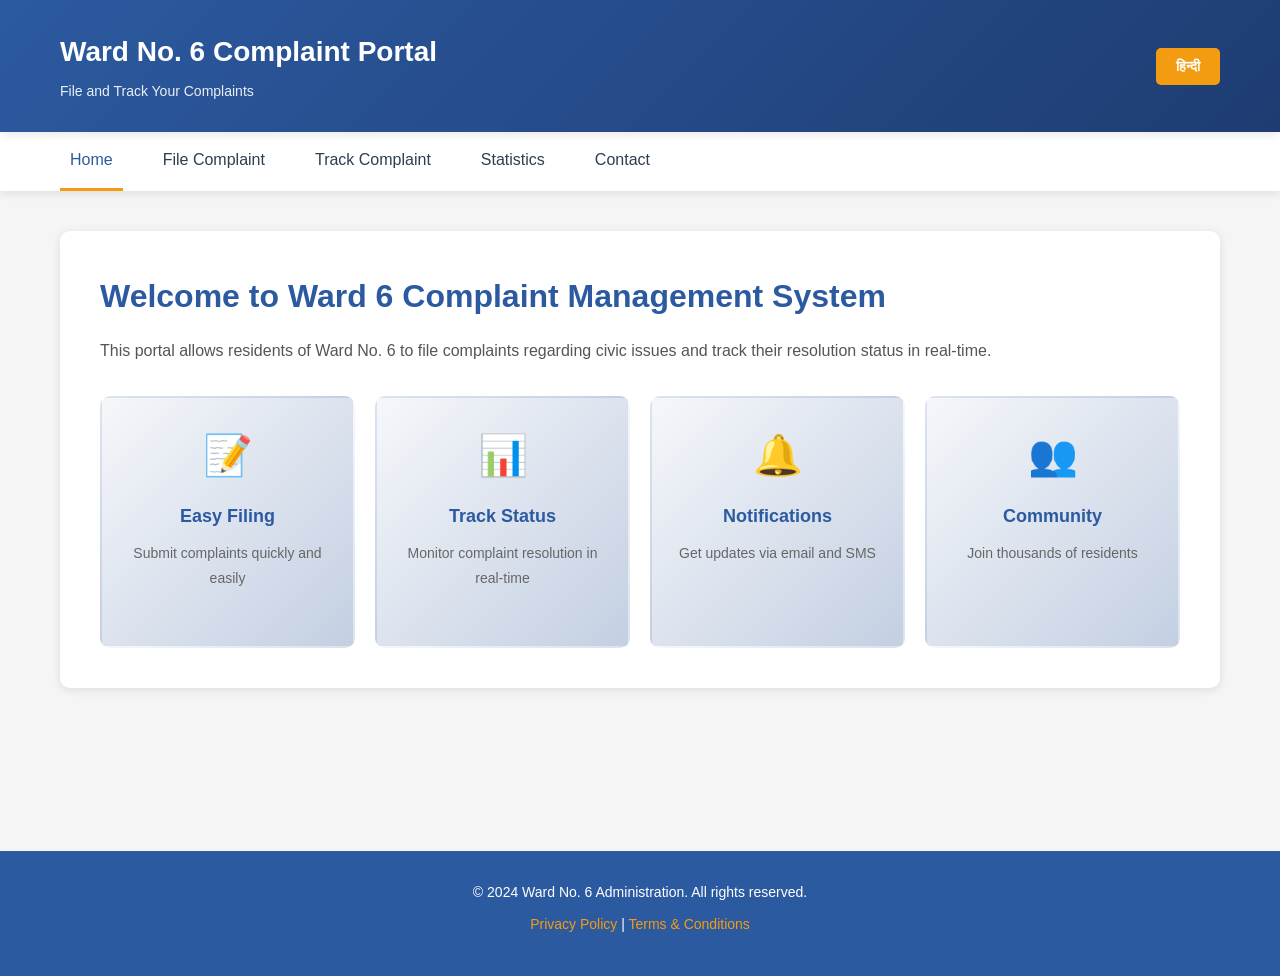
<file: index.html>
<!DOCTYPE html>
<html lang="en">
<head>
    <meta charset="UTF-8">
    <meta name="viewport" content="width=device-width, initial-scale=1.0">
    <title>Ward 6 Complaint Portal</title>
    <link rel="stylesheet" href="styles.css">
</head>
<body>
    <!-- Header with Language Toggle -->
    <header class="header">
        <div class="container">
            <div class="header-content">
                <div class="logo-section">
                    <h1 id="mainTitle">Ward No. 6 Complaint Portal</h1>
                    <p id="mainSubtitle">File and Track Your Complaints</p>
                </div>
                <button id="languageToggle" class="lang-toggle">हिन्दी</button>
            </div>
        </div>
    </header>

    <!-- Navigation -->
    <nav class="navbar">
        <div class="container">
            <ul class="nav-menu">
                <li><a href="#home" id="navHome" class="nav-link active">Home</a></li>
                <li><a href="#file-complaint" id="navFileComplaint" class="nav-link">File Complaint</a></li>
                <li><a href="#track-complaint" id="navTrackComplaint" class="nav-link">Track Complaint</a></li>
                <li><a href="#statistics" id="navStatistics" class="nav-link">Statistics</a></li>
                <li><a href="#contact" id="navContact" class="nav-link">Contact</a></li>
            </ul>
        </div>
    </nav>

    <!-- Main Content -->
    <main class="main-content">
        <div class="container">

            <!-- Home Section -->
            <section id="home" class="section">
                <div class="welcome-box">
                    <h2 id="welcomeTitle">Welcome to Ward 6 Complaint Management System</h2>
                    <p id="welcomeText">
                        This portal allows residents of Ward No. 6 to file complaints regarding civic issues and track their resolution status in real-time.
                    </p>
                    <div class="features-grid">
                        <div class="feature-card">
                            <div class="feature-icon">📝</div>
                            <h3 id="featureFileTitle">Easy Filing</h3>
                            <p id="featureFileText">Submit complaints quickly and easily</p>
                        </div>
                        <div class="feature-card">
                            <div class="feature-icon">📊</div>
                            <h3 id="featureTrackTitle">Track Status</h3>
                            <p id="featureTrackText">Monitor complaint resolution in real-time</p>
                        </div>
                        <div class="feature-card">
                            <div class="feature-icon">🔔</div>
                            <h3 id="featureNotifyTitle">Notifications</h3>
                            <p id="featureNotifyText">Get updates via email and SMS</p>
                        </div>
                        <div class="feature-card">
                            <div class="feature-icon">👥</div>
                            <h3 id="featureCommunityTitle">Community</h3>
                            <p id="featureCommunityText">Join thousands of residents</p>
                        </div>
                    </div>
                </div>
            </section>

            <!-- File Complaint Section -->
            <section id="file-complaint" class="section">
                <div class="form-container">
                    <h2 id="fileComplaintTitle">File a New Complaint</h2>
                    <form id="complaintForm" class="complaint-form">
                        <div class="form-group">
                            <label for="complaintName" id="labelName">Your Name *</label>
                            <input type="text" id="complaintName" name="name" required>
                        </div>

                        <div class="form-group">
                            <label for="complaintEmail" id="labelEmail">Email Address *</label>
                            <input type="email" id="complaintEmail" name="email" required>
                        </div>

                        <div class="form-group">
                            <label for="complaintPhone" id="labelPhone">Phone Number *</label>
                            <input type="tel" id="complaintPhone" name="phone" required>
                        </div>

                        <div class="form-group">
                            <label for="complaintCategory" id="labelCategory">Category *</label>
                            <select id="complaintCategory" name="category" required>
                                <option value="">Select Category</option>
                                <option value="road">Road and Infrastructure</option>
                                <option value="water">Water Supply</option>
                                <option value="electricity">Electricity</option>
                                <option value="sanitation">Sanitation</option>
                                <option value="traffic">Traffic and Safety</option>
                                <option value="noise">Noise Pollution</option>
                                <option value="public-space">Public Space Maintenance</option>
                                <option value="other">Other</option>
                            </select>
                        </div>

                        <div class="form-group">
                            <label for="complaintLocation" id="labelLocation">Location Details *</label>
                            <input type="text" id="complaintLocation" name="location" placeholder="Street name, landmark, etc." required>
                        </div>

                        <div class="form-group">
                            <label for="complaintDescription" id="labelDescription">Complaint Description *</label>
                            <textarea id="complaintDescription" name="description" rows="5" required></textarea>
                        </div>

                        <div class="form-group">
                            <label for="complaintImage" id="labelImage">Attach Photo (Optional)</label>
                            <input type="file" id="complaintImage" name="image" accept="image/*">
                            <small id="imageHint">Maximum file size: 5MB</small>
                        </div>

                        <div class="form-group checkbox">
                            <input type="checkbox" id="agreeTerms" name="agree" required>
                            <label for="agreeTerms" id="labelAgree">I agree to the terms and conditions *</label>
                        </div>

                        <button type="submit" class="btn btn-primary" id="submitBtn">Submit Complaint</button>
                        <button type="reset" class="btn btn-secondary" id="resetBtn">Clear Form</button>
                    </form>
                </div>
            </section>

            <!-- Track Complaint Section -->
            <section id="track-complaint" class="section">
                <div class="track-container">
                    <h2 id="trackComplaintTitle">Track Your Complaint</h2>
                    <div class="track-search">
                        <input type="text" id="trackingId" placeholder="Enter Complaint ID (e.g., WRD-2024-001)" class="track-input">
                        <button class="btn btn-primary" id="trackBtn">Search</button>
                    </div>
                    <div id="trackingResult" class="tracking-result" style="display: none;">
                        <div class="complaint-details">
                            <h3 id="trackingComplaintId"></h3>
                            <div class="status-timeline">
                                <div class="timeline-item">
                                    <div class="timeline-marker completed"></div>
                                    <div class="timeline-content">
                                        <h4 id="timelineSubmitted">Submitted</h4>
                                        <p id="timelineSubmittedDate"></p>
                                    </div>
                                </div>
                                <div class="timeline-item">
                                    <div class="timeline-marker" id="underReviewMarker"></div>
                                    <div class="timeline-content">
                                        <h4 id="timelineUnderReview">Under Review</h4>
                                        <p id="timelineUnderReviewDate"></p>
                                    </div>
                                </div>
                                <div class="timeline-item">
                                    <div class="timeline-marker" id="inProgressMarker"></div>
                                    <div class="timeline-content">
                                        <h4 id="timelineInProgress">In Progress</h4>
                                        <p id="timelineInProgressDate"></p>
                                    </div>
                                </div>
                                <div class="timeline-item">
                                    <div class="timeline-marker" id="resolvedMarker"></div>
                                    <div class="timeline-content">
                                        <h4 id="timelineResolved">Resolved</h4>
                                        <p id="timelineResolvedDate"></p>
                                    </div>
                                </div>
                            </div>
                            <div class="complaint-info">
                                <p><strong id="infoCategory">Category:</strong> <span id="infoCategoryValue"></span></p>
                                <p><strong id="infoLocation">Location:</strong> <span id="infoLocationValue"></span></p>
                                <p><strong id="infoStatus">Current Status:</strong> <span id="infoStatusValue" class="status-badge"></span></p>
                                <p><strong id="infoAssigned">Assigned To:</strong> <span id="infoAssignedValue"></span></p>
                            </div>
                        </div>
                    </div>
                    <div id="trackingError" class="alert alert-error" style="display: none;"></div>
                </div>
            </section>

            <!-- Statistics Section -->
            <section id="statistics" class="section">
                <h2 id="statisticsTitle">Ward Statistics</h2>
                <div class="stats-grid">
                    <div class="stat-card">
                        <div class="stat-number" id="statTotal">245</div>
                        <div class="stat-label" id="statTotalLabel">Total Complaints</div>
                    </div>
                    <div class="stat-card">
                        <div class="stat-number" id="statResolved">189</div>
                        <div class="stat-label" id="statResolvedLabel">Resolved</div>
                    </div>
                    <div class="stat-card">
                        <div class="stat-number" id="statPending">42</div>
                        <div class="stat-label" id="statPendingLabel">Pending</div>
                    </div>
                    <div class="stat-card">
                        <div class="stat-number" id="statAvgDays">5.2</div>
                        <div class="stat-label" id="statAvgDaysLabel">Avg. Days to Resolve</div>
                    </div>
                </div>
                <div class="chart-container">
                    <h3 id="chartsTitle">Complaint Categories</h3>
                    <canvas id="complaintChart"></canvas>
                </div>
            </section>

            <!-- Contact Section -->
            <section id="contact" class="section">
                <h2 id="contactTitle">Contact Information</h2>
                <div class="contact-grid">
                    <div class="contact-card">
                        <h3 id="contactWardHead">Ward Head Office</h3>
                        <p id="contactWardHeadPhone">📞 +91-XXXXXXXXXX</p>
                        <p id="contactWardHeadEmail">📧 wardhead@example.com</p>
                        <p id="contactWardHeadAddress">📍 Ward No. 6 Office, City</p>
                    </div>
                    <div class="contact-card">
                        <h3 id="contactUrgent">Urgent Issues</h3>
                        <p id="contactEmergencyPhone">📞 Toll-free: 1800-XXX-XXXX</p>
                        <p id="contactHours">⏰ Available 24/7</p>
                        <p id="contactEmailSupport">📧 emergency@example.com</p>
                    </div>
                </div>
            </section>

        </div>
    </main>

    <!-- Footer -->
    <footer class="footer">
        <div class="container">
            <p id="footerText">&copy; 2024 Ward No. 6 Administration. All rights reserved.</p>
            <p id="footerPrivacy"><a href="#" id="privacyLink">Privacy Policy</a> | <a href="#" id="termsLink">Terms & Conditions</a></p>
        </div>
    </footer>

    <script src="script.js"></script>
</body>
</html>
</file>
<file: styles.css>
/* Global Styles */
* {
    margin: 0;
    padding: 0;
    box-sizing: border-box;
}

:root {
    --primary-color: #2c5aa0;
    --secondary-color: #f39c12;
    --success-color: #27ae60;
    --danger-color: #e74c3c;
    --warning-color: #f39c12;
    --light-bg: #ecf0f1;
    --dark-text: #2c3e50;
    --border-color: #bdc3c7;
    --shadow: 0 2px 10px rgba(0, 0, 0, 0.1);
    --transition: all 0.3s ease;
}

body {
    font-family: 'Segoe UI', Tahoma, Geneva, Verdana, sans-serif;
    line-height: 1.6;
    color: var(--dark-text);
    background-color: #f5f5f5;
}

/* Container */
.container {
    max-width: 1200px;
    margin: 0 auto;
    padding: 0 20px;
}

/* Header */
.header {
    background: linear-gradient(135deg, var(--primary-color) 0%, #1e3c72 100%);
    color: white;
    padding: 30px 0;
    box-shadow: var(--shadow);
    position: sticky;
    top: 0;
    z-index: 100;
}

.header-content {
    display: flex;
    justify-content: space-between;
    align-items: center;
}

.logo-section h1 {
    font-size: 28px;
    margin-bottom: 5px;
    font-weight: 700;
}

.logo-section p {
    font-size: 14px;
    opacity: 0.9;
}

.lang-toggle {
    background-color: var(--secondary-color);
    color: white;
    border: none;
    padding: 10px 20px;
    border-radius: 5px;
    cursor: pointer;
    font-weight: 600;
    transition: var(--transition);
    font-size: 14px;
}

.lang-toggle:hover {
    background-color: #e67e22;
    transform: translateY(-2px);
}

/* Navigation Bar */
.navbar {
    background-color: white;
    box-shadow: var(--shadow);
    position: sticky;
    top: 80px;
    z-index: 99;
}

.nav-menu {
    display: flex;
    list-style: none;
    gap: 30px;
    padding: 0;
}

.nav-link {
    display: block;
    color: var(--dark-text);
    text-decoration: none;
    padding: 15px 10px;
    font-weight: 500;
    transition: var(--transition);
    border-bottom: 3px solid transparent;
}

.nav-link:hover,
.nav-link.active {
    color: var(--primary-color);
    border-bottom-color: var(--secondary-color);
}

/* Main Content */
.main-content {
    padding: 40px 0;
    min-height: calc(100vh - 300px);
}

.section {
    margin-bottom: 60px;
    display: none;
}

.section.active {
    display: block;
    animation: fadeIn 0.5s ease-in;
}

@keyframes fadeIn {
    from {
        opacity: 0;
        transform: translateY(10px);
    }
    to {
        opacity: 1;
        transform: translateY(0);
    }
}

/* Welcome Box */
.welcome-box {
    background: white;
    padding: 40px;
    border-radius: 10px;
    box-shadow: var(--shadow);
    margin-bottom: 30px;
}

.welcome-box h2 {
    color: var(--primary-color);
    font-size: 32px;
    margin-bottom: 15px;
}

.welcome-box p {
    font-size: 16px;
    color: #555;
    margin-bottom: 30px;
    line-height: 1.8;
}

/* Features Grid */
.features-grid {
    display: grid;
    grid-template-columns: repeat(auto-fit, minmax(250px, 1fr));
    gap: 20px;
}

.feature-card {
    background: linear-gradient(135deg, #f5f7fa 0%, #c3cfe2 100%);
    padding: 25px;
    border-radius: 10px;
    text-align: center;
    transition: var(--transition);
    cursor: pointer;
    border: 2px solid transparent;
}

.feature-card:hover {
    transform: translateY(-5px);
    box-shadow: var(--shadow);
    border-color: var(--primary-color);
}

.feature-icon {
    font-size: 40px;
    margin-bottom: 15px;
}

.feature-card h3 {
    color: var(--primary-color);
    margin-bottom: 10px;
    font-size: 18px;
}

.feature-card p {
    color: #666;
    font-size: 14px;
}

/* Form Container */
.form-container {
    background: white;
    padding: 40px;
    border-radius: 10px;
    box-shadow: var(--shadow);
    max-width: 800px;
    margin: 0 auto;
}

.form-container h2 {
    color: var(--primary-color);
    font-size: 28px;
    margin-bottom: 30px;
    text-align: center;
}

.complaint-form {
    display: flex;
    flex-direction: column;
    gap: 20px;
}

.form-group {
    display: flex;
    flex-direction: column;
}

.form-group label {
    margin-bottom: 8px;
    font-weight: 600;
    color: var(--dark-text);
    font-size: 14px;
}

.form-group input,
.form-group textarea,
.form-group select {
    padding: 12px;
    border: 2px solid var(--border-color);
    border-radius: 5px;
    font-size: 14px;
    font-family: inherit;
    transition: var(--transition);
}

.form-group input:focus,
.form-group textarea:focus,
.form-group select:focus {
    outline: none;
    border-color: var(--primary-color);
    box-shadow: 0 0 5px rgba(44, 90, 160, 0.3);
}

.form-group textarea {
    resize: vertical;
    min-height: 120px;
}

.form-group small {
    margin-top: 5px;
    color: #999;
    font-size: 12px;
}

.form-group.checkbox {
    flex-direction: row;
    align-items: center;
    gap: 10px;
}

.form-group.checkbox input {
    width: auto;
}

.form-group.checkbox label {
    margin-bottom: 0;
}

/* Buttons */
.btn {
    padding: 12px 24px;
    border: none;
    border-radius: 5px;
    font-size: 16px;
    font-weight: 600;
    cursor: pointer;
    transition: var(--transition);
    text-decoration: none;
    display: inline-block;
    text-align: center;
}

.btn-primary {
    background-color: var(--primary-color);
    color: white;
}

.btn-primary:hover {
    background-color: #1e3c72;
    transform: translateY(-2px);
    box-shadow: 0 5px 15px rgba(44, 90, 160, 0.4);
}

.btn-secondary {
    background-color: #95a5a6;
    color: white;
}

.btn-secondary:hover {
    background-color: #7f8c8d;
}

/* Form Buttons Container */
.complaint-form button {
    width: 48%;
    margin-top: 10px;
}

.complaint-form button[type="submit"] {
    float: left;
}

.complaint-form button[type="reset"] {
    float: right;
}

/* Track Container */
.track-container {
    background: white;
    padding: 40px;
    border-radius: 10px;
    box-shadow: var(--shadow);
    max-width: 900px;
    margin: 0 auto;
}

.track-container h2 {
    color: var(--primary-color);
    font-size: 28px;
    margin-bottom: 30px;
    text-align: center;
}

.track-search {
    display: flex;
    gap: 10px;
    margin-bottom: 30px;
}

.track-input {
    flex: 1;
    padding: 12px;
    border: 2px solid var(--border-color);
    border-radius: 5px;
    font-size: 14px;
}

.track-input:focus {
    outline: none;
    border-color: var(--primary-color);
}

.tracking-result {
    animation: fadeIn 0.5s ease-in;
}

.complaint-details {
    background: #f9f9f9;
    padding: 30px;
    border-radius: 10px;
    border-left: 5px solid var(--primary-color);
}

.complaint-details h3 {
    color: var(--primary-color);
    margin-bottom: 20px;
    font-size: 20px;
}

/* Timeline */
.status-timeline {
    margin-bottom: 30px;
    position: relative;
}

.timeline-item {
    display: flex;
    gap: 20px;
    margin-bottom: 30px;
    position: relative;
}

.timeline-item:not(:last-child)::before {
    content: '';
    position: absolute;
    left: 12px;
    top: 50px;
    width: 2px;
    height: 40px;
    background-color: #ddd;
}

.timeline-marker {
    width: 25px;
    height: 25px;
    border-radius: 50%;
    background-color: #ddd;
    border: 3px solid white;
    flex-shrink: 0;
    position: relative;
    z-index: 2;
    transition: var(--transition);
}

.timeline-marker.completed {
    background-color: var(--success-color);
    border-color: white;
}

.timeline-marker.in-progress {
    background-color: var(--secondary-color);
    animation: pulse 2s infinite;
}

.timeline-marker.pending {
    background-color: #95a5a6;
}

@keyframes pulse {
    0%, 100% {
        box-shadow: 0 0 0 0 rgba(243, 156, 18, 0.7);
    }
    50% {
        box-shadow: 0 0 0 10px rgba(243, 156, 18, 0);
    }
}

.timeline-content h4 {
    color: var(--dark-text);
    margin-bottom: 5px;
    font-size: 16px;
}

.timeline-content p {
    color: #999;
    font-size: 14px;
}

/* Complaint Info */
.complaint-info {
    background: white;
    padding: 20px;
    border-radius: 5px;
    margin-top: 20px;
}

.complaint-info p {
    margin-bottom: 12px;
    padding-bottom: 12px;
    border-bottom: 1px solid #eee;
}

.complaint-info p:last-child {
    border-bottom: none;
    margin-bottom: 0;
    padding-bottom: 0;
}

.status-badge {
    display: inline-block;
    padding: 5px 12px;
    border-radius: 20px;
    font-weight: 600;
    font-size: 12px;
    text-transform: uppercase;
}

.status-badge.submitted {
    background-color: #e8f4f8;
    color: #0277bd;
}

.status-badge.under-review {
    background-color: #fff3e0;
    color: #e65100;
}

.status-badge.in-progress {
    background-color: #f3e5f5;
    color: #6a1b9a;
}

.status-badge.resolved {
    background-color: #e8f5e9;
    color: #1b5e20;
}

/* Alerts */
.alert {
    padding: 15px 20px;
    border-radius: 5px;
    margin-bottom: 20px;
}

.alert-error {
    background-color: #fadbd8;
    color: #922b21;
    border-left: 4px solid #e74c3c;
}

.alert-success {
    background-color: #d5f4e6;
    color: #0b5345;
    border-left: 4px solid #27ae60;
}

/* Statistics */
.stats-grid {
    display: grid;
    grid-template-columns: repeat(auto-fit, minmax(200px, 1fr));
    gap: 20px;
    margin-bottom: 40px;
}

.stat-card {
    background: white;
    padding: 30px;
    border-radius: 10px;
    box-shadow: var(--shadow);
    text-align: center;
    transition: var(--transition);
    border-top: 4px solid var(--primary-color);
}

.stat-card:hover {
    transform: translateY(-5px);
    box-shadow: 0 5px 20px rgba(0, 0, 0, 0.15);
}

.stat-number {
    font-size: 36px;
    font-weight: 700;
    color: var(--primary-color);
    margin-bottom: 10px;
}

.stat-label {
    color: #666;
    font-size: 14px;
    text-transform: uppercase;
    letter-spacing: 1px;
}

/* Chart Container */
.chart-container {
    background: white;
    padding: 30px;
    border-radius: 10px;
    box-shadow: var(--shadow);
    max-width: 600px;
    margin: 0 auto;
}

.chart-container h3 {
    color: var(--primary-color);
    margin-bottom: 20px;
    text-align: center;
}

canvas {
    max-width: 100%;
}

/* Contact */
.contact-grid {
    display: grid;
    grid-template-columns: repeat(auto-fit, minmax(300px, 1fr));
    gap: 30px;
    margin-top: 30px;
}

.contact-card {
    background: white;
    padding: 30px;
    border-radius: 10px;
    box-shadow: var(--shadow);
    border-left: 5px solid var(--secondary-color);
    transition: var(--transition);
}

.contact-card:hover {
    transform: translateX(5px);
}

.contact-card h3 {
    color: var(--primary-color);
    margin-bottom: 15px;
    font-size: 20px;
}

.contact-card p {
    margin-bottom: 10px;
    color: #555;
    font-size: 15px;
}

/* Footer */
.footer {
    background-color: var(--primary-color);
    color: white;
    padding: 30px 0;
    margin-top: 60px;
    text-align: center;
}

.footer p {
    margin-bottom: 10px;
    font-size: 14px;
}

.footer a {
    color: var(--secondary-color);
    text-decoration: none;
    transition: var(--transition);
}

.footer a:hover {
    text-decoration: underline;
}

/* Responsive Design */
@media (max-width: 768px) {
    .header-content {
        flex-direction: column;
        gap: 15px;
        text-align: center;
    }

    .logo-section h1 {
        font-size: 22px;
    }

    .nav-menu {
        flex-wrap: wrap;
        gap: 10px;
    }

    .nav-link {
        padding: 10px 8px;
        font-size: 13px;
    }

    .form-container,
    .track-container,
    .welcome-box {
        padding: 20px;
    }

    .form-container h2,
    .track-container h2 {
        font-size: 22px;
    }

    .features-grid {
        grid-template-columns: 1fr;
    }

    .complaint-form button {
        width: 100%;
        margin: 5px 0;
    }

    .track-search {
        flex-direction: column;
    }

    .track-input {
        width: 100%;
    }

    .stats-grid {
        grid-template-columns: repeat(2, 1fr);
    }

    .contact-grid {
        grid-template-columns: 1fr;
    }

    .welcome-box h2 {
        font-size: 24px;
    }

    .stat-number {
        font-size: 28px;
    }
}

@media (max-width: 480px) {
    .container {
        padding: 0 10px;
    }

    .header {
        padding: 20px 0;
    }

    .logo-section h1 {
        font-size: 18px;
    }

    .logo-section p {
        font-size: 12px;
    }

    .lang-toggle {
        padding: 8px 15px;
        font-size: 12px;
    }

    .nav-menu {
        gap: 5px;
    }

    .nav-link {
        padding: 8px 5px;
        font-size: 11px;
    }

    .form-container,
    .track-container {
        padding: 15px;
    }

    .stats-grid {
        grid-template-columns: 1fr;
    }

    .welcome-box h2 {
        font-size: 20px;
    }

    .stat-number {
        font-size: 24px;
    }

    .feature-card {
        padding: 15px;
    }

    .feature-icon {
        font-size: 30px;
    }
}

/* Print Styles */
@media print {
    .navbar,
    .lang-toggle,
    .footer {
        display: none;
    }

    .complaint-details {
        box-shadow: none;
        border: 1px solid #ddd;
    }
}
</file>
